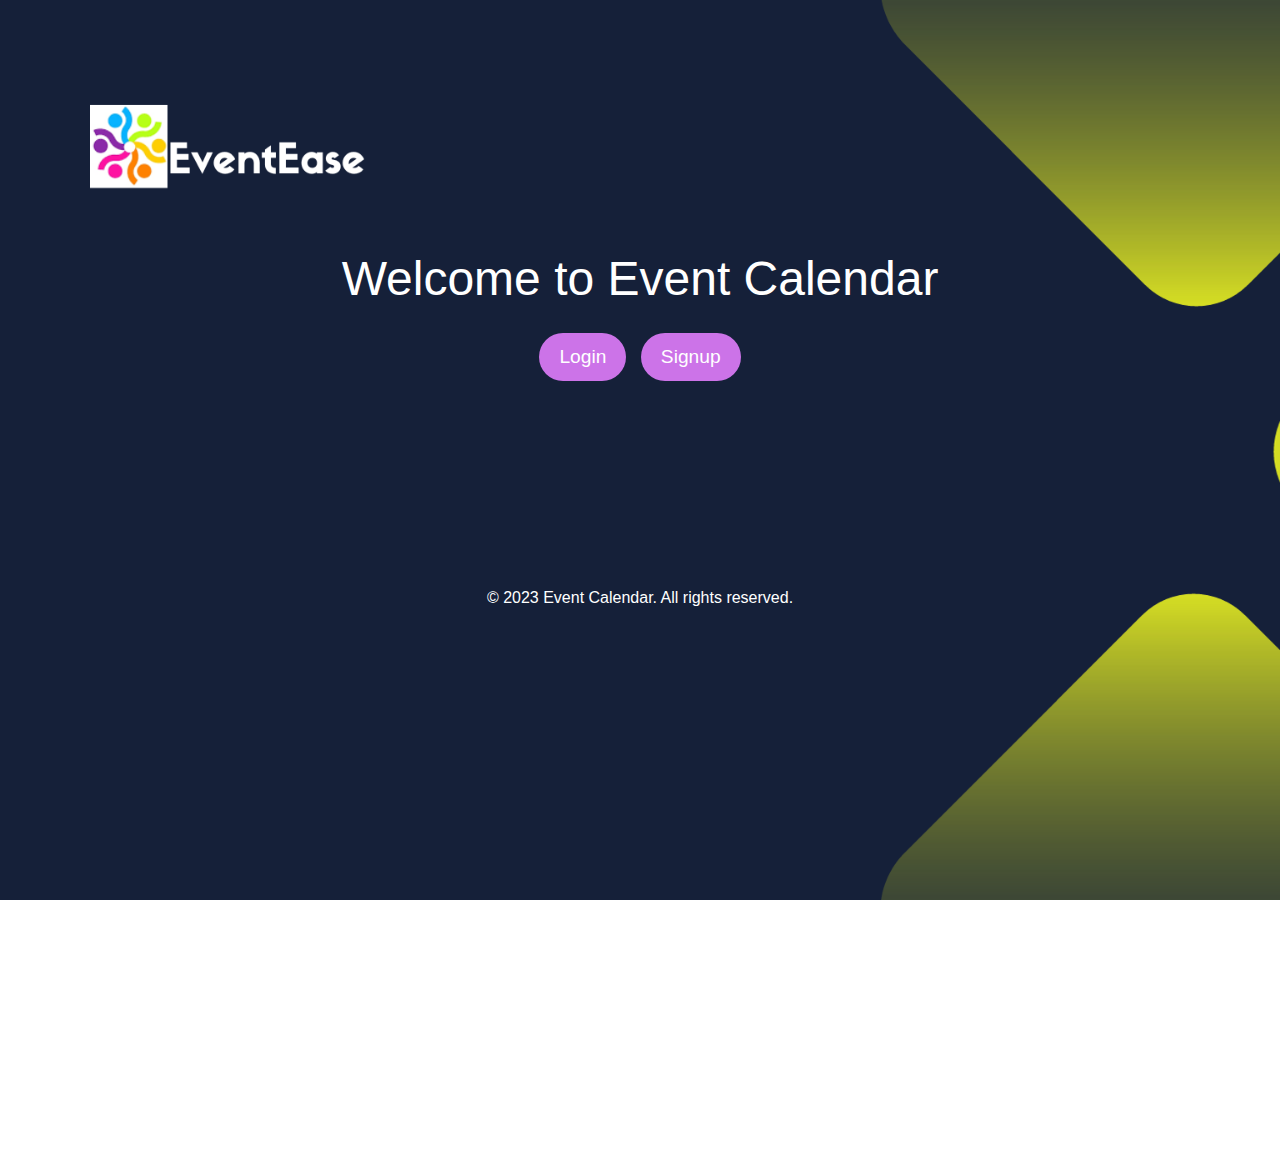
<file: index.html>
<!DOCTYPE html>
<html lang="en">
<head>
    <meta charset="UTF-8">
    <meta name="viewport" content="width=device-width, initial-scale=1.0">
    <title>Home - Event Calendar</title>
    <link rel="stylesheet" href="https://maxcdn.bootstrapcdn.com/bootstrap/4.5.2/css/bootstrap.min.css">

    <style>
        /* Base Styles */
        * {
            margin: 0;
            padding: 0;
            box-sizing: border-box;
        }

       /* Body Styles */
    body {
        font-family: Arial, sans-serif;
        background-image: url("images.png"); /* Replace 'your-image.jpg' with the URL or path to your background image */
        background-size: cover;
        background-repeat: no-repeat;
        background-attachment: fixed; /* Fixed background for parallax effect */
    min-height: 100vh;
        margin: 0; /* Remove default body margin */
    padding: 0; /* Remove default body padding */
}


       

       
        /* Center Content Vertically and Horizontally */
        .centered {
            text-align: center;
            color: rgb(255, 255, 255);
            position: relative; /* Add relative positioning for stacking context */
            z-index: 1; /* Place the content above the overlay */
        }

        /* Header Styles */
        .header h1 {
            font-size: 3rem;
            margin-top: 250px;
        }

        /* Button Container Styles */
        .btn-container {
            margin-top: 20px;
        }

        .btn-container a {
            margin: 5px;
            padding: 10px 20px;
            border: none;
            border-radius: 25px;
            text-decoration: none;
            font-size: 1.2rem;
            color: white;
            background-color: #cc73e8;
            transition: background-color 0.3s;
        }

        .btn-container a:hover {
            background-color: #d45f8c;
        }

        /* Footer Styles */
        .footer {
            text-align: center;
            
            margin-top: 200px;
            color: white;
        }
    </style>
</head>
<body>
    <div class="parallax">
        <div class="overlay"></div>
        <div class="centered">
            <div class="header">
                <h1>Welcome to Event Calendar</h1>
            </div>
            <div class="btn-container">
                <a class="btn btn-primary" href="login.html">Login</a>
                <a class="btn btn-success" href="signup.html">Signup</a>
            </div>
        </div>
    </div>

    <div class="footer">
        &copy; 2023 Event Calendar. All rights reserved.
    </div>
</body>
</html>
</file>
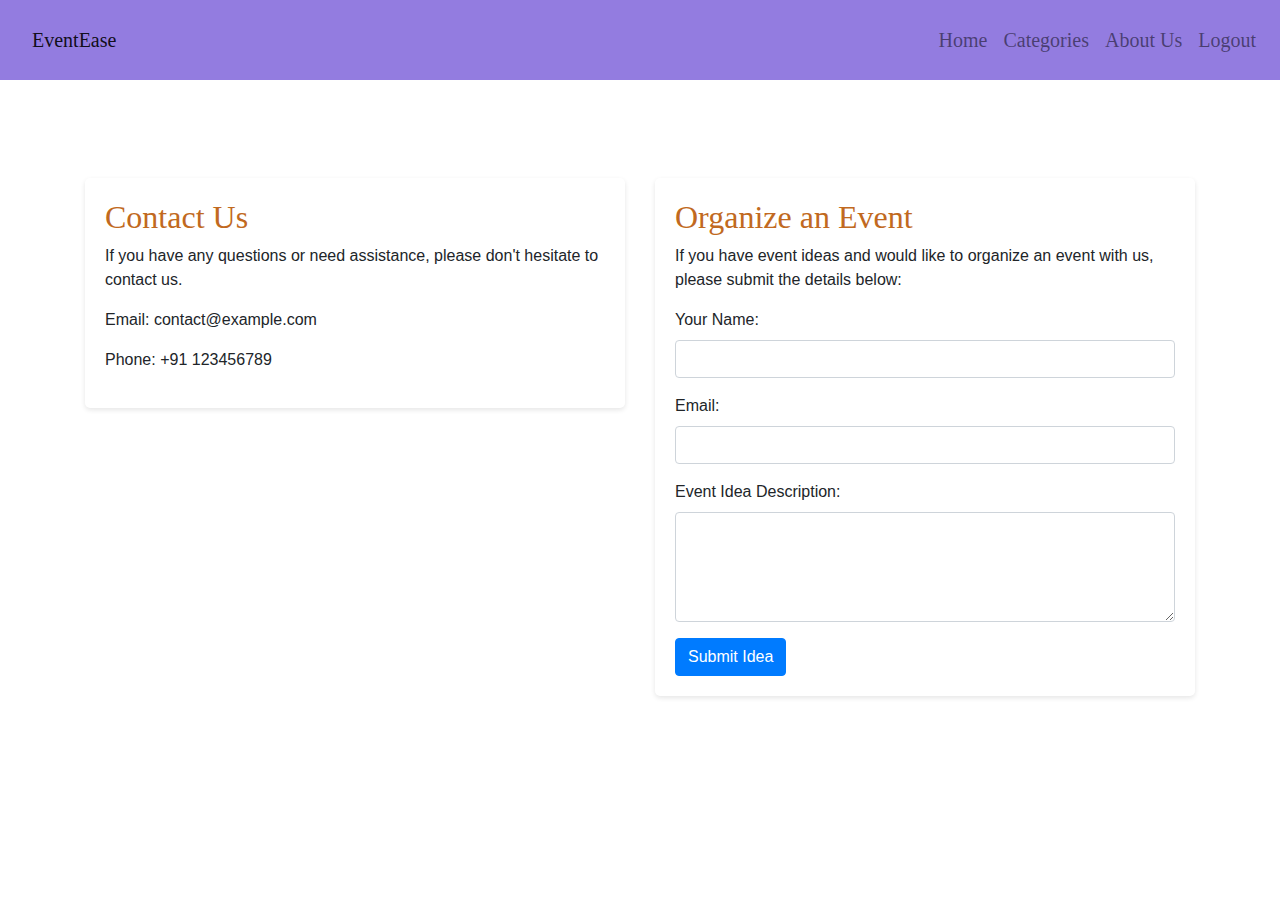
<file: contactus.html>
<!DOCTYPE html>
<html lang="en">
<head>
    <meta charset="UTF-8">
    <meta name="viewport" content="width=device-width, initial-scale=1.0">
    <title>Contact Us</title>
    <!-- Link to Bootstrap CSS -->
    <link rel="stylesheet" href="https://maxcdn.bootstrapcdn.com/bootstrap/4.5.2/css/bootstrap.min.css">
    
    <style>
        /* Add custom styles if needed */

        .navbar {
    background-color: rgb(147, 124, 224);
    overflow: hidden;
    height: 80px; /* Increase navbar height */
    position: relative;
}

.navbar a {
    float: left;
    font-size: 20px;
    color: white;
    text-align: center;
    padding: 14px 16px;
    font-family: Cambria, Cochin, Georgia, Times, 'Times New Roman', serif;
    position: relative;
    transition: transform 0.3s, border-radius 0.3s;
}

.navbar a:hover {
    background-color: rgb(229, 129, 62);
    transform: translateY(-5px);
    border-radius: 50%;
}
        /* Contact section styles */
        .contact-container {
            margin-top: 50px;
            padding: 20px;
            background-color: #ffffff;
            border-radius: 5px;
            box-shadow: 0 2px 5px rgba(0, 0, 0, 0.1);
        }

        /* Center align the content */
        .text-center {
            text-align: center;
        }
        h2 {
            font-family: 'Arial', sans-serif; /* Change font */
            color: #1a1a1a; /* Change color */
            animation: fadeIn 1s ease-in-out forwards; /* Add animation */
        }

        /* Different styles for form heading */
        .form-heading {
            font-family: 'Georgia', serif; /* Change font */
            color: #c16920; /* Change color */
            animation: fadeIn 1s ease-in-out forwards; /* Add animation */
        }

        /* Your existing styles */

        @keyframes fadeIn {
            0% {
                opacity: 0;
                transform: translateY(-10px);
            }
            100% {
                opacity: 1;
                transform: translateY(0);
            }
        }
    </style>
</head>
<body>
    <!-- Navbar (reuse the same navbar as in other pages) -->
    <nav class="navbar navbar-expand-lg navbar-light">
        <a class="navbar-brand" href="#">EventEase</a>
        <button class="navbar-toggler" type="button" data-toggle="collapse" data-target="#navbarNav" aria-controls="navbarNav" aria-expanded="true" aria-label="Toggle navigation">
            <span class="navbar-toggler-icon"></span>
        </button>
        <div class="collapse navbar-collapse" id="navbarNav">
            <ul class="navbar-nav ml-auto">
                
                <li class="nav-item">
                    <a class="nav-link" href="Eventhome.html">Home</a>
                </li>
                <li class="nav-item">
                    <a class="nav-link" href="categories.html">Categories</a>
                </li>
                <li class="nav-item">
                    <a class="nav-link" href="aboutus.html">About Us</a>
                </li>
                <li class="nav-item">
                    <a class="nav-link" href="login.html" id="logout-link">Logout</a>
                </li>
              
            </ul>
        </div>
    </nav>

    <!-- Content Container -->
    <div class="container mt-5">
        <div class="row">
            <div class="col-md-6">
                <div class="contact-container">
                    <h2 class="form-heading">Contact Us</h2>
                    <p>If you have any questions or need assistance, please don't hesitate to contact us.</p>
                    <p>Email: contact@example.com</p>
                    <p>Phone: +91 123456789</p>
                    <!-- Add a contact form or more contact details as needed -->
                </div>
            </div>
            <div class="col-md-6">
                <div class="contact-container">
                    <h2 class="form-heading">Organize an Event</h2>
                    <p>If you have event ideas and would like to organize an event with us, please submit the details below:</p>
                    <div id="confirmation-message" class="text-center" style="display: none;">
                        Thank you! We will contact you soon.
                    </div>
       
                    <form action="https://formspree.io/f/mgegwlon" method="POST">
                        <div class="form-group">
                            <label for="name">Your Name:</label>
                            <input type="text" class="form-control" id="name" name="name" required>
                        </div>
                     
                        <div class="form-group">
                            <label for="email">Email:</label>
                            <input type="email" class="form-control" id="email" name="email" required>
                        </div>
                        <div class="form-group">
                            <label for="idea">Event Idea Description:</label>
                            <textarea class="form-control" id="idea" name="idea" rows="4" required></textarea>
                        </div>
                        <button id="submit" type="submit" class="btn btn-primary">Submit Idea</button>
                    </form>
                    
       </div>
            </div>
        </div>
    </div>

    <!-- Bootstrap JavaScript and jQuery scripts (if needed) -->
    <script src="https://code.jquery.com/jquery-3.5.1.slim.min.js"></script>
    <script src="https://cdn.jsdelivr.net/npm/@popperjs/core@2.5.3/dist/umd/popper.min.js"></script>
    <script src="https://maxcdn.bootstrapcdn.com/bootstrap/4.5.2/js/bootstrap.min.js"></script>

    <script>
        // Function to show confirmation message
        function showConfirmation() {
            document.getElementById('confirmation-message').style.display = 'block';
        }
    </script>
</body>
</html>
</file>
